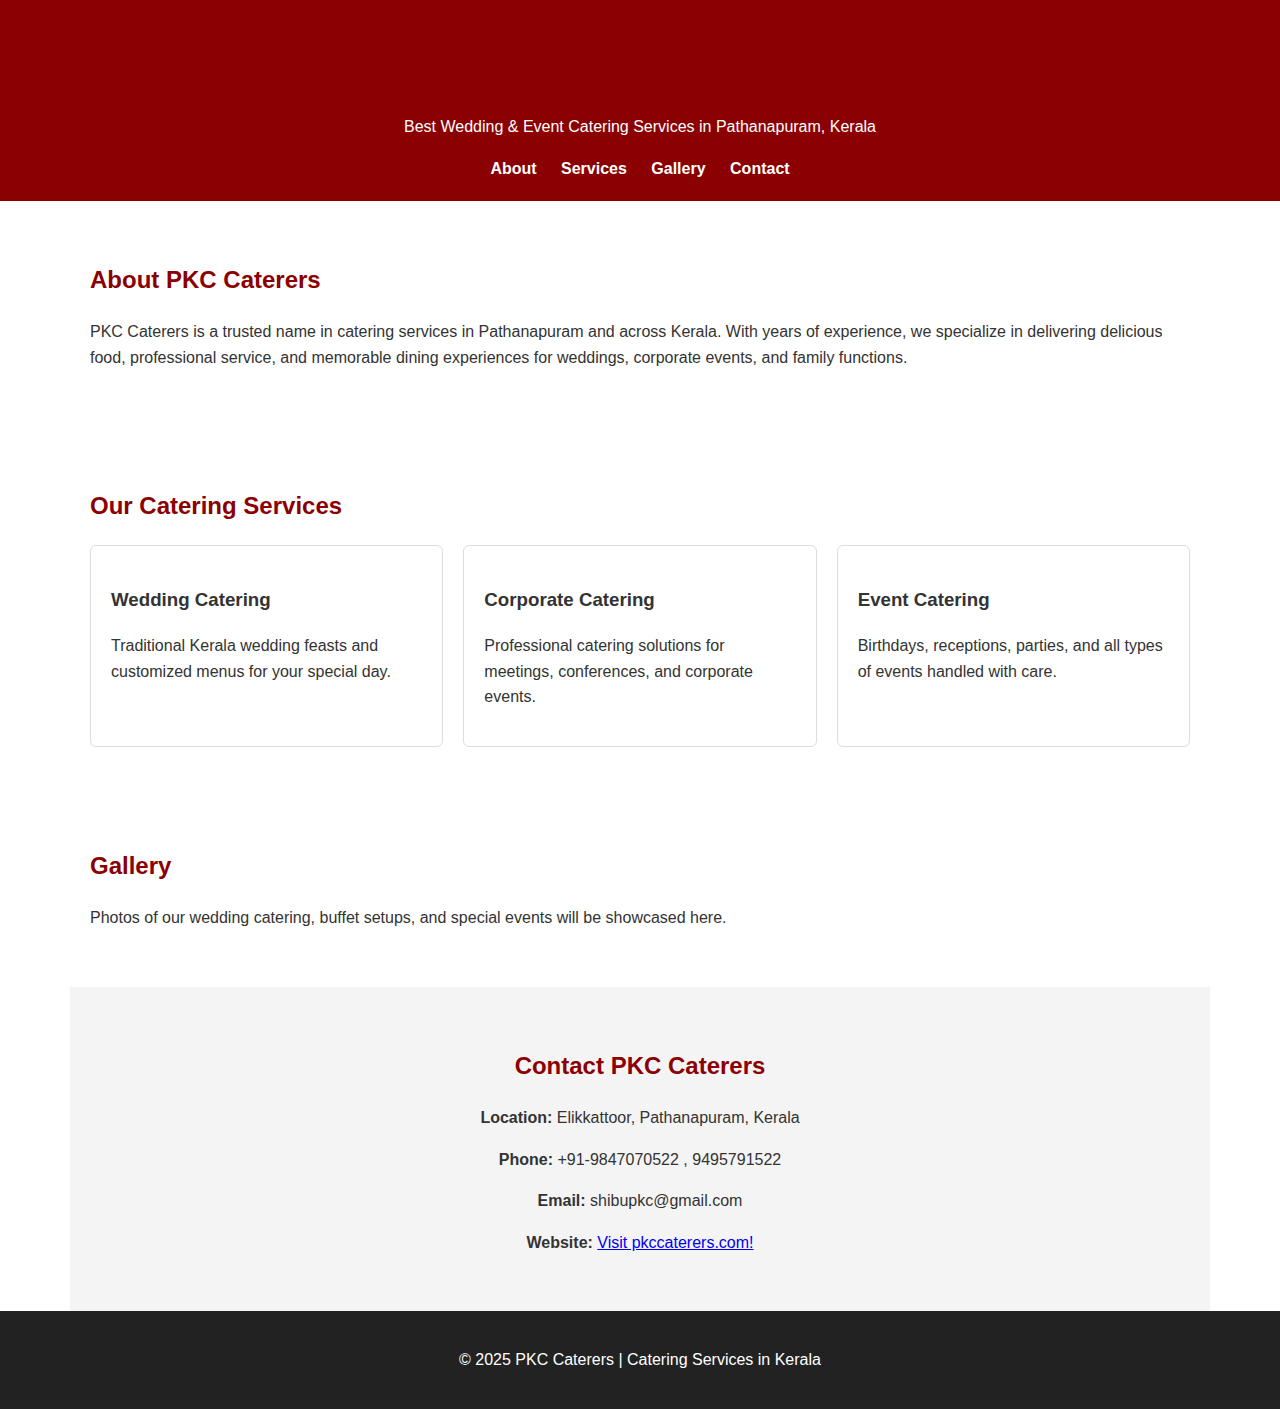
<file: index.html>
<!DOCTYPE html>
<html lang="en">
<head>
    <meta name="google-site-verification" content="ZsW1_XzCNvaGus0Bds5_cTrV0JIEftQafMemuZCzzOI" />
    <meta charset="UTF-8">
    <meta name="viewport" content="width=device-width, initial-scale=1.0">

    <!-- SEO META -->
    <title>PKC Caterers | Best Wedding & Event Caterers in Pathanapuram, Kerala</title>
    <meta name="description" content="PKC Caterers offers premium wedding, corporate and event catering services in Pathanapuram and across Kerala. Quality food, professional service, trusted experience.">
    <meta name="keywords" content="PKC Caterers, caterers in Pathanapuram, wedding catering Kerala, event caterers Kerala, best caterers in Kerala">

    <!-- Open Graph -->
    <meta property="og:title" content="PKC Caterers | Catering Services in Kerala">
    <meta property="og:description" content="Professional wedding and event catering services across Kerala.">
    <meta property="og:type" content="website">

    <!-- Local Business Schema -->
 <script type="application/ld+json">
{
  "@context": "https://schema.org",
  "@type": "LocalBusiness",
  "name": "PKC Caterers",
  "url": "https://pkccaterers.dpdns.org",
  "telephone": "+91-9847070522",
  "address": {
    "@type": "PostalAddress",
    "addressLocality": "Elikkattoor",
    "addressRegion": "Kerala",
    "addressCountry": "IN"
  },
  "areaServed": [
    {
      "@type": "Place",
      "name": "Pathanapuram, Kerala"
    },
    {
      "@type": "Place",
      "name": "Elikkattoor, Kerala"
    },
    {
      "@type": "Place",
      "name": "Piravanthoor, Kerala"
    },
    {
      "@type": "Place",
      "name": "Punalur, Kerala"
    }
  ]
}
</script>


    <style>
        body {font-family: Arial, sans-serif; margin:0; line-height:1.6; color:#333;}
        header {background:#8b0000; color:#fff; padding:20px; text-align:center;}
        nav a {color:#fff; margin:0 10px; text-decoration:none; font-weight:bold;}
        section {padding:40px 20px; max-width:1100px; margin:auto;}
        h1,h2 {color:#8b0000;}
        .services {display:grid; grid-template-columns:repeat(auto-fit,minmax(250px,1fr)); gap:20px;}
        .card {border:1px solid #ddd; padding:20px; border-radius:6px;}
        .cta {background:#f4f4f4; text-align:center;}
        footer {background:#222; color:#fff; text-align:center; padding:20px;}
    </style>
</head>
<body>

<header>
    <h1>PKC Caterers</h1>
    <p>Best Wedding & Event Catering Services in Pathanapuram, Kerala</p>
    <nav>
        <a href="#about">About</a>
        <a href="#services">Services</a>
        <a href="#gallery">Gallery</a>
        <a href="#contact">Contact</a>
    </nav>
</header>

<section id="about">
    <h2>About PKC Caterers</h2>
    <p>PKC Caterers is a trusted name in catering services in Pathanapuram and across Kerala. With years of experience, we specialize in delivering delicious food, professional service, and memorable dining experiences for weddings, corporate events, and family functions.</p>
</section>

<section id="services">
    <h2>Our Catering Services</h2>
    <div class="services">
        <div class="card">
            <h3>Wedding Catering</h3>
            <p>Traditional Kerala wedding feasts and customized menus for your special day.</p>
        </div>
        <div class="card">
            <h3>Corporate Catering</h3>
            <p>Professional catering solutions for meetings, conferences, and corporate events.</p>
        </div>
        <div class="card">
            <h3>Event Catering</h3>
            <p>Birthdays, receptions, parties, and all types of events handled with care.</p>
        </div>
    </div>
</section>

<section id="gallery">
    <h2>Gallery</h2>
    <p>Photos of our wedding catering, buffet setups, and special events will be showcased here.</p>
</section>

<section id="contact" class="cta">
    <h2>Contact PKC Caterers</h2>
    <p><strong>Location:</strong> Elikkattoor, Pathanapuram, Kerala</p>
    <p><strong>Phone:</strong> +91-9847070522 , 9495791522</p>
    <p><strong>Email:</strong> shibupkc@gmail.com</p>
    <p><strong>Website:</strong> <a href="https://pkccaterers.com/">Visit pkccaterers.com!</a></p>
</section>

<footer>
    <p>© 2025 PKC Caterers | Catering Services in Kerala</p>
</footer>

</body>
</html>
</file>
